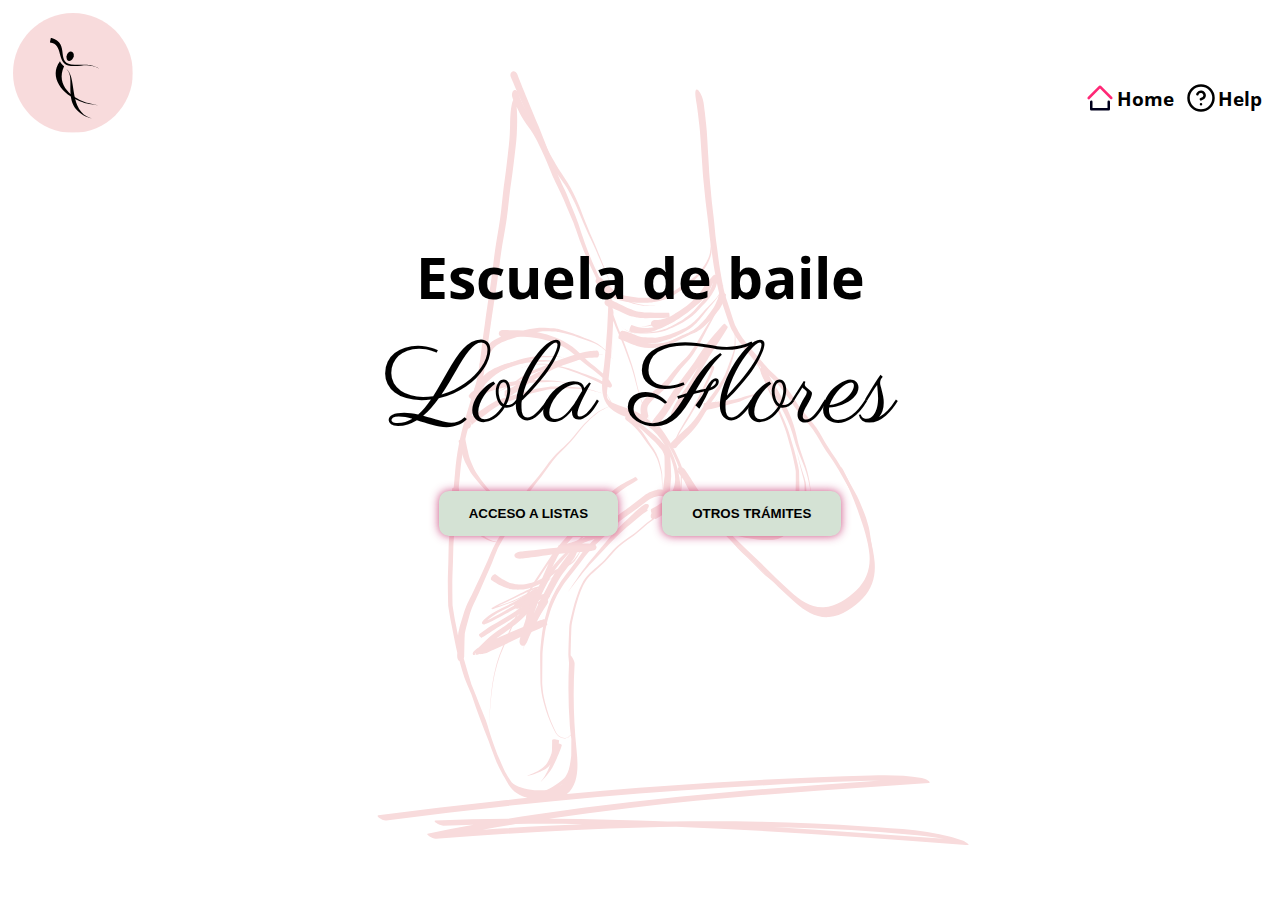
<file: landingPage/index.html>
<!DOCTYPE html>
<html lang="en">

<head>
    <meta charset="UTF-8">
    <meta name="viewport" content="width=device-width, initial-scale=1.0">
    <title>Lola Flores</title>
    <link rel="preconnect" href="https://fonts.googleapis.com">
    <link rel="preconnect" href="https://fonts.gstatic.com" crossorigin>
    <link href="https://fonts.googleapis.com/css2?family=Parisienne&display=swap" rel="stylesheet">
    <link rel="stylesheet" href="https://fonts.googleapis.com/css2?family=Open+Sans:wght@400;700&display=swap">
    <link rel="stylesheet" href="style.css">
</head>

<body>

    <div class="container" id="mainContainer">

        <nav class="navBar">

            <a href="index.html">
                <img class="link" id="logo" src="images/logo.svg" alt="logo">
            </a>

            <div class="iconHolder">

                <div class="homeIcon">
                    <img class="icon" src="images/home-mobile-ui-svgrepo-com.svg" alt="icon-home">
                    <h3> <a class="link" href="index.html">Home</a> </h3>
                </div>

                <div class="helpIcon">
                    <img class="icon" src="images/help-circle-svgrepo-com.svg" alt="icon-help">
                    <h3> <a class="link" href="#">Help</a> </h3>
                </div>

            </div>

        </nav>


        <main class="mainContent">

            <div class="textHolder">
                <h2 class="tipeSchool">Escuela de baile</h2>
                <h1 class="nameSchool">Lola Flores</h1>
            </div>

            <div class="btnHolder">

                <a href="../page2/index.html" target="_blank">
                    <button class="btn Access">Acceso a Listas</button>
                </a>

                <button class="btn Other">Otros Trámites</button>

            </div>

        </main>

    </div>

    <script src="script.js"></script>

</body>

</html>
</file>
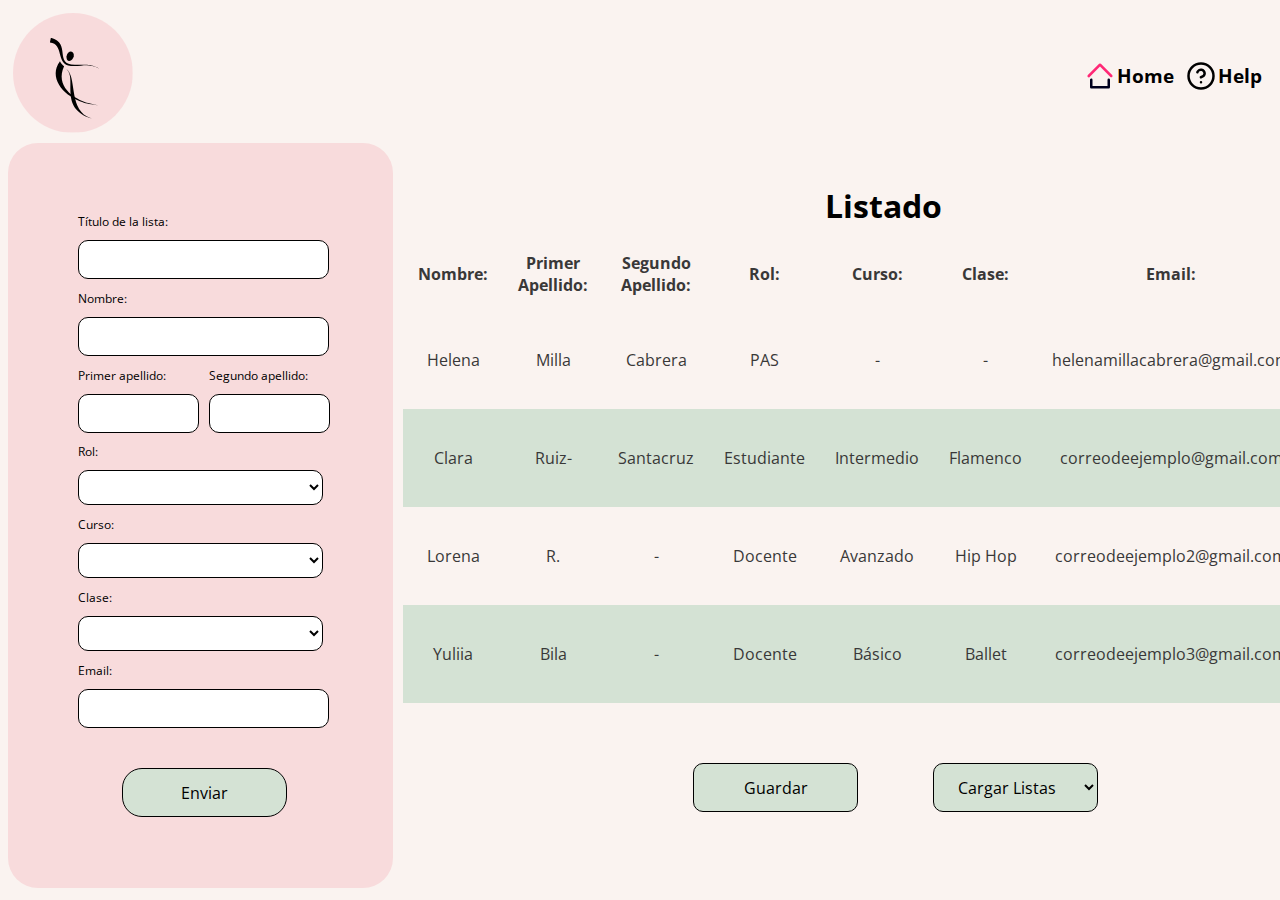
<file: page2/index.html>
<!DOCTYPE html>
<html lang="en">


<head>
    <meta charset="UTF-8">
    <meta name="viewport" content="width=device-width, initial-scale=1.0">
    <title>Listado</title>
    <link rel="stylesheet" href="style.css">
    <script src="script.js"></script>
    <title>Administrador Listas</title>
    <link rel="stylesheet" href="style.css">
    <link rel="stylesheet" href="https://fonts.googleapis.com/css2?family=Open+Sans:wght@400;700&display=swap">
</head>

<body>

    <div class="container" id="mainContainer">

        <nav class="navBar">

            <a href="../landingPage/index.html">
                <img class="link" id="logo" src="images/logo.svg" alt="logo">
            </a>

            <div class="iconHolder">

                <div class="homeIcon">
                    <img class="icon" src="images/home-mobile-ui-svgrepo-com.svg" alt="icon-home">
                    <h3> <a class="link" href="../landingPage/index.html">Home</a> </h3>
                </div>

                <div class="helpIcon">
                    <img class="icon" src="images/help-circle-svgrepo-com.svg" alt="icon-help">
                    <h3> <a class="link" href="#">Help</a> </h3>
                </div>

            </div>

        </nav>

    </div>





    <section class="mainGroup">

        <section class="formulary-background">

            <form class="formulary">

                <div>
                    <label for="list-title">Título de la lista:</label>
                    <input class="input" id="list-title">
                </div>

                <div>
                    <label for="first-name">Nombre:</label>
                    <input class="input" id="first-name">
                </div>

                <div class="double-column">
                    <div>
                        <label for="first-lastname">Primer apellido:</label>
                        <input class="input" id="first-lastname">
                    </div>

                    <div>
                        <label for="second-lastname">Segundo apellido:</label>
                        <input class="input" id="second-lastname">
                    </div>
                </div>

                <div>
                    <label for="rol">Rol:</label>
                    <select class="input" id="rol">
                        <option value="" selected disabled hidden> </option>
                        <option value="Estudiante">Estudiante</option>
                        <option value="Docente">Docente</option>
                        <option value="PAS">PAS</option>
                    </select>
                </div>

                <div>
                    <label for="level">Curso:</label>
                    <select class="input" id="level">
                        <option value="empty" selected disabled hidden> </option>
                        <option value="Básico">Básico</option>
                        <option value="Intermedio">Intermedio</option>
                        <option value="Avanzado">Avanzado</option>
                        <option value="-">-</option>
                    </select>
                </div>

                <div>
                    <label for="class">Clase:</label>
                    <select class="input" id="class">
                        <option value="empty" selected disabled hidden> </option>
                        <option value="Flamenco">Flamenco</option>
                        <option value="Hip Hop">Hip Hop</option>
                        <option value="Ballet">Ballet</option>
                        <option value="-">-</option>
                    </select>
                </div>

                <div>
                    <label for="email">Email:</label>
                    <input type="email" class="input" id="email" required>
                </div>

                <div id="send-button-container">
                    <button type="button" class="send-button" onclick="addToTable()">Enviar</button>
                </div>

            </form>

        </section>


        <section class="listAndButtonsGroup">

            <section>

                <div class="list">

                    <h1 id="table-title">
                        Listado
                    </h1>

                    <table id="myTable">

                        <tr>
                            <th>
                                Nombre:
                            </th>
                            <th>
                                Primer Apellido:
                            </th>
                            <th>
                                Segundo Apellido:
                            </th>
                            <th>
                                Rol:
                            </th>
                            <th>
                                Curso:
                            </th>
                            <th>
                                Clase:
                            </th>
                            <th>
                                Email:
                            </th>
                        </tr>

                        <tbody id="tableBody">
                            <tr id="row1">
                                <td>
                                    Helena
                                </td>
                                <td>
                                    Milla
                                </td>
                                <td>
                                    Cabrera
                                </td>
                                <td>
                                    PAS
                                </td>
                                <td>
                                    -
                                </td>
                                <td>
                                    -
                                </td>
                                <td>
                                    helenamillacabrera@gmail.com
                                </td>
                                <td>
                                    <img src="images/edit-icon.svg" class="edit-icon" alt="Editar"
                                        onclick="editRow('row1')">
                                    <img src="images/delete-icon.svg" class="delete-icon" alt="Eliminar"
                                        onclick="deleteRow('row1')">
                                </td>
                            </tr>

                            <tr id="row2">
                                <td>
                                    Clara
                                </td>
                                <td>
                                    Ruiz-
                                </td>
                                <td>
                                    Santacruz
                                </td>
                                <td>
                                    Estudiante
                                </td>
                                <td>
                                    Intermedio
                                </td>
                                <td>
                                    Flamenco
                                </td>
                                <td>
                                    correodeejemplo@gmail.com
                                </td>
                                <td>
                                    <img src="images/edit-icon.svg" class="edit-icon" alt="Editar"
                                        onclick="editRow('row2')">
                                    <img src="images/delete-icon.svg" class="delete-icon" alt="Eliminar"
                                        onclick="deleteRow('row2')">
                                </td>
                            </tr>

                            <tr id="row3">
                                <td>
                                    Lorena
                                </td>
                                <td>
                                    R.
                                </td>
                                <td>
                                    -
                                </td>
                                <td>
                                    Docente
                                </td>
                                <td>
                                    Avanzado
                                </td>
                                <td>
                                    Hip Hop
                                </td>
                                <td>
                                    correodeejemplo2@gmail.com
                                </td>
                                <td>
                                    <img src="images/edit-icon.svg" class="edit-icon" alt="Editar"
                                        onclick="editRow('row3')">
                                    <img src="images/delete-icon.svg" class="delete-icon" alt="Eliminar"
                                        onclick="deleteRow('row3')">
                                </td>
                            </tr>

                            <tr id="row4">
                                <td>
                                    Yuliia
                                </td>
                                <td>
                                    Bila
                                </td>
                                <td>
                                    -
                                </td>
                                <td>
                                    Docente
                                </td>
                                <td>
                                    Básico
                                </td>
                                <td>
                                    Ballet
                                </td>
                                <td>
                                    correodeejemplo3@gmail.com
                                </td>
                                <td>
                                    <img src="images/edit-icon.svg" class="edit-icon" alt="Editar"
                                        onclick="editRow('row4')">
                                    <img src="images/delete-icon.svg" class="delete-icon" alt="Eliminar"
                                        onclick="deleteRow('row4')">
                                </td>
                            </tr>

                        </tbody>

                    </table>

                </div>

            </section>


            <section class="listButton">

                <section>
                    <button type="button" id="saveListButton">Guardar</button>
                </section>

                <section>

                    <form action="#" id="loadlistbutton">

                        <select name="listas">

                            <option selected disabled>Cargar Listas</option>

                            <optgroup label="Rol">
                                <option value="estudiante">Estudiante</option>
                                <option value="docente">Docente</option>
                                <option value="pas">PAS</option>
                                <option value="otros">-</option>
                            </optgroup>

                            <optgroup label="Estilo">
                                <option value="flamenco">Flamenco</option>
                                <option value="hiphop">Hip Hop</option>
                                <option value="Ballet">Ballet</option>
                            </optgroup>

                            <optgroup label="Curso">
                                <option value="basico">Básico</option>
                                <option value="intermedio">Intermedio</option>
                                <option value="superior">Superior</option>
                            </optgroup>

                            <optgroup label="Clase">
                                <option value="primero">Primero</option>
                                <option value="segundo">Segundo</option>
                                <option value="tercero">Tercero</option>
                            </optgroup>

                        </select>

                    </form>

                </section>

            </section>

        </section>

    </section>

    <script src="script.js"></script>

</body>

</html>
</file>
<file: landingPage/style.css>
.container {
    display: grid;
    grid-template-rows: 20% 80%;
    height: 100vh;
    font-family: 'Open Sans', sans-serif;
    background-image: url("images/background.svg");
    background-repeat: no-repeat;
    background-size: cover;
    background-position: center center;
    opacity: 0;
    transition: opacity 3s ease-in-out;
}

.loaded {
    opacity: 1;
}

nav {
    display: flex;
    justify-content: space-between;

}

.iconHolder,
.homeIcon,
.helpIcon {
    display: flex;
    align-items: center;
    margin: 5px;
}

#logo {
    width: 120px;
    height: auto;
    margin: 5px;
    transition: transform 0.5s ease-in-out;
}

#logo:hover {
    transform: rotate(360deg) scale(1.1);

}

.icon {
    width: 30px;
    height: auto;
    margin: 2px;
}

.mainContent {
    display: flex;
    flex-direction: column;
    padding-top: 50px;
}

.textHolder {
    display: flex;
    flex-direction: column;
    justify-content: center;
    text-align: center;
}

.tipeSchool {
    font-size: 15mm;
    margin: 0;
}

.nameSchool {
    font-family: "Parisienne", cursive;
    font-weight: 400;
    font-style: normal;
    font-size: 30mm;
    margin: 0;
}

.btnHolder {
    display: inline-block;
    text-align: center;
}

.btn {
    margin: 20px;
    background-color: #D4E2D4;
    border-radius: 10px;
    border: none;
    height: auto;
    width: auto;
    font-weight: bold;
    padding: 15px 30px;
    text-transform: uppercase;
    cursor: pointer;
    box-shadow: 0 0 10px #bb175bc2;
    transition: background-color 0.3s, color 0.3s, padding 0.3s;
}

.btn:hover {
    background-color: #F8DBDC;
    border: 1px solid #e981ad;
    transform: scale(1.1);

}

a {
    text-decoration: none;
    color: inherit;
}

.link {
    text-decoration: none;
    color: inherit;
    transition: color 0.3s, font-size 0.3s;
}

.link:hover {
    color: #fa0780;
    font-size: 24px;
}




@media (max-width: 430px) {

    .tipeSchool {
        font-size: 10mm;
        margin-bottom: 40px;


    }

    .nameSchool {
        font-family: "Parisienne", cursive;
        font-weight: 400;
        font-style: normal;
        font-size: 24mm;

    }
}
</file>
<file: page2/style.css>
* {
    font-family: Open Sans;
}

nav {
    display: flex;
    justify-content: space-between;
}

.iconHolder,
.homeIcon,
.helpIcon {
    display: flex;
    align-items: center;
    margin: 5px;

}

#logo {
    width: 120px;
    height: auto;
    margin: 5px;
    transition: transform 0.5s ease-in-out;
}

#logo:hover {
    transform: rotate(360deg) scale(1.1);
}

.icon {
    width: 30px;
    height: auto;
    margin: 2px;
}


a {
    text-decoration: none;
    color: inherit;
}

.link {
    text-decoration: none;
    color: inherit;
    transition: color 0.3s, font-size 0.3s;
}

.link:hover {
    color: #fa0780;
    font-size: 24px;
}

.formulary {
    display: grid;
    grid-template-columns: 1fr;
    gap: 10px;
    font-weight: 400;
    font-size: 12px;
    margin: 50px;
}

.formulary-background {
    display: grid;
    grid-template-columns: repeat(2, 1fr);
    gap: 10px;
    width: 345px;
    height: 705px;
    background-color: #F8DBDC;
    border-radius: 30px;
    padding: 20px
}

.double-column {
    display: grid;
    grid-template-columns: 1fr 1fr;
    gap: 10px;
}

#first-lastname,
#second-lastname {
    width: 115px
}

.input {
    width: 245px;
    height: 35px;
    border-radius: 10px;
    border: 0.5px solid #000;
    margin-top: 10px;
    background-color: white;
}

.send-button {
    background-color: #D4E2D4;
    border-radius: 20px;
    border-color: #000000;
    border: 1px solid;
    font-size: 16px;
    width: 165px;
    height: 49px;
}

#send-button-container {
    display: flex;
    justify-content: center;
    padding-top: 30px;
}




@media screen and (min-width: 429px) {

    body {
        background-color: #FAF3F0;
        font-family: 'Open Sans', sans-serif;
    }

    .mainGroup {
        display: flex;
        flex-direction: row;
        justify-content: center;
        justify-content: space-around;
    }

    td,
    th {
        text-align: center;
        padding: 15px;
        border: none;
        color: #393838;
    }

    tr:nth-child(even) {
        background-color: #D4E2D4;
    }

    tr:nth-child(odd) {
        background-color: #FAF3F0;
    }

    #table-title {
        text-align: center;
        margin-bottom: 10px;
        font-size: xx-large;
    }

    table {
        border-collapse: collapse;
        width: 100%;
    }

    .form,
    .list {
        padding: 10px;
        box-sizing: border-box;
        flex: 1;
    }

    .form {
        background-color: #F8DBDC;
        margin-right: 5px;
    }

    .list {
        margin-top: 10px;
    }

    .listButton button {
        background-color: #D4E2D4;
        border-radius: 10px;
        border-color: #000000;
        border: 1px solid;
        font-size: 16px;
        width: 165px;
        height: 49px;
    }

    select {
        background-color: #D4E2D4;
        border-radius: 10px;
        border-color: #000000;
        border: 1px solid;
        font-size: 16px;
        width: 165px;
        height: 49px;
        text-align: left;
        padding-left: 20px;
    }

    select option {
        text-align: left;
    }

    .listAndButtonsGroup {
        display: flex;
        flex-direction: column;
    }

    #loadlistbutton {
        padding-left: 75px;
    }

    .listButton {
        display: flex;
        flex-direction: row;
        align-items: center;
        padding-top: 50px;
        padding-left: 300px;
    }
}




@media screen and (max-width: 430px) {

    .mainGroup {
        flex-direction: column;
    }

    .listAndButtonsGroup {
        display: flex;
        flex-direction: column;
        align-items: center;
    }

    .listButton button {
        background-color: #D4E2D4;
        border-radius: 10px;
        border-color: #000000;
        border: 1px solid;
        font-size: 16px;
        width: 165px;
        height: 49px;
    }

    #loadlistbutton {
        padding-top: 42px;
    }

    select {
        background-color: #D4E2D4;
        border-radius: 10px;
        border-color: #000000;
        border: 1px solid;
        font-size: 16px;
        width: 165px;
        height: 49px;
        text-align: left;
        padding-left: 20px;
    }

    select option {
        text-align: left;
    }

    .listButton {
        display: flex;
        flex-direction: column;
        padding-top: 86px;
        align-items: center;
    }

    .form,
    .list {
        flex: 1;
        margin-right: 0;
        margin-left: 0;
    }

    .list {
        margin-top: 0;
    }

    .form {
        order: 2;
        margin-top: 10px;

    }
}
</file>
